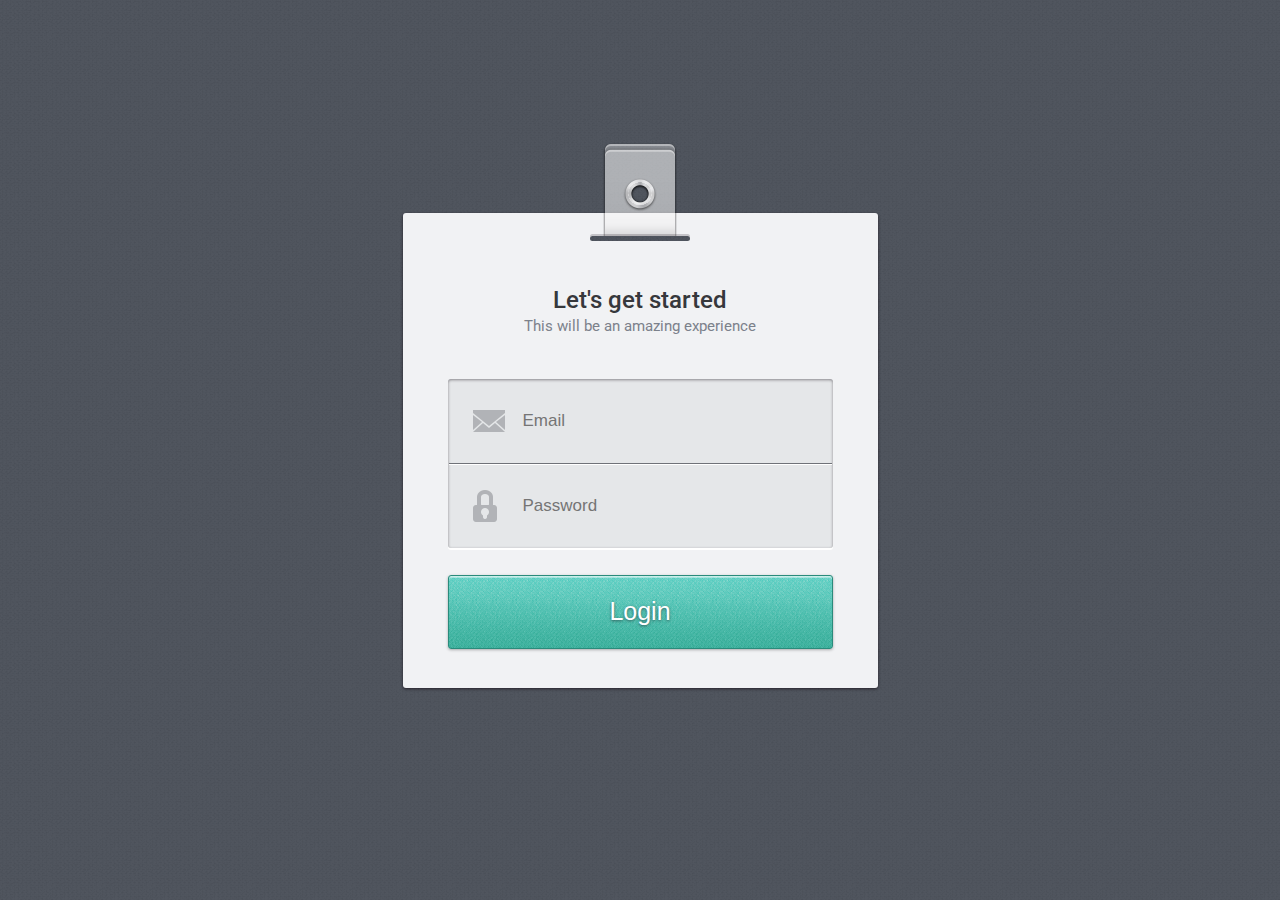
<file: 1/index.html>
<!DOCTYPE html>
<html lang="en">
<head>
    <meta charset="UTF-8">
    <meta http-equiv="X-UA-Compatible" content="IE=edge">
    <meta name="viewport" content="width=device-width, initial-scale=1.0">
    <link href="//fonts.googleapis.com/css?family=Roboto:300,400,700&subset=vietnamese" rel="stylesheet">
    <link rel="stylesheet" href="./styles.css">
    <title>Document</title>
</head>
<body>
    <form action="">
        <div id="clip">
            <div class="hole"></div>
            <img src="./image/clip.png" alt="clip">
        </div>
        <h2>Let's get started</h2>
        <p>This will be an amazing experience</p>
        <div id="form-container">
            <input type="text" placeholder="Email" name="email"/>
            <input type="password" placeholder="Password" name="password"/>
        </div>
        <button type="submit" id="btn-login">Login</button>
    </form>
</body>
</html>
</file>
<file: 1/styles.css>
*{
    margin: 0px;
    padding: 0px;
    box-sizing: border-box;
    outline: none;
}

html, body{
    height: 100%;
}

body{
    display: flex;
    align-items: center;
    background: url(./image/background.png) repeat top left;
    font-family: 'Roboto', sans-serif;
}

form{
    background-color: #f1f2f4;
    width: 90%;
    max-width: 475px;
    height: 475px;
    margin: 0px auto;
    border-radius: 3px;
    padding: 0px 45px 10px 45px;
    box-shadow: 0px 1px 3px rgba(23, 16, 25, 0.75);
}

#clip{
    width: 100px;
    margin: 0px auto;
    margin-top: -70px;
    position: relative;
}

#clip img{
    display: block;
    margin: 0px auto;
}

.hole{
    position: absolute;
    height: 5px;
    width: 100%;
    bottom: 0px;
    background: url(./image/background.png) repeat top left;
    border-radius: 3px;
    box-shadow: 0px -2px 0px rgba(23, 16, 25, 0.2);
}

h2{
    text-align: center;
    font-size: 24px;
    padding-top: 45px;
    color: #36383c;
    font-weight: 510;
}

p{
    text-align: center;
    font-size: 15px;
    color: #7c818b;
    margin-top: 3px;
}

input, button{
    display: block;
    width: 100%;
}

#form-container{
    margin-bottom: 27px;
    border-radius: 3px;
    background-color: #e5e7e9;
    box-shadow: inset 0px 1px 3px rgba(23, 16, 25, 0.45), 0px 2px 0px #ffffff;
}

input[type = "text"], input[type = "password"]{
    width: calc(100% - 2px);
    margin: 0px auto;
    border: none;
    background-color: transparent;
    padding-left: 74px;
    padding-right: 24px;
    color: #6f7278;
    line-height: 45px;
    font-size: 17px;
}

input[type = "text"]{
    background: url(./image/mail.png) no-repeat 24px center;
    margin-top: 44px;
    height: 85px;
    border-bottom: 1px solid #6f7278;
    box-shadow: 0px 1px 0px #ffffff;
}

input[type = "password"]{
    background: url(./image/lock.png) no-repeat 24px center; 
    height: 84px;
}

#btn-login{
    height: 74px;
    width: 100%;
    border: 1px solid #2a8b7b;
    background: url(./image/btn-background.png) repeat-x;
    font-size: 25px;
    color: #ffffff;
    box-shadow: inset 0px 2px 0px  rgba(255, 255, 255, 0.4), 0px 1px 3px rgba(0, 0, 0, 0.3);
    border-radius: 3px;
    text-shadow: 0px 1px 3px rgba(23, 16, 25, 0.55);
    cursor: pointer;
}
</file>
